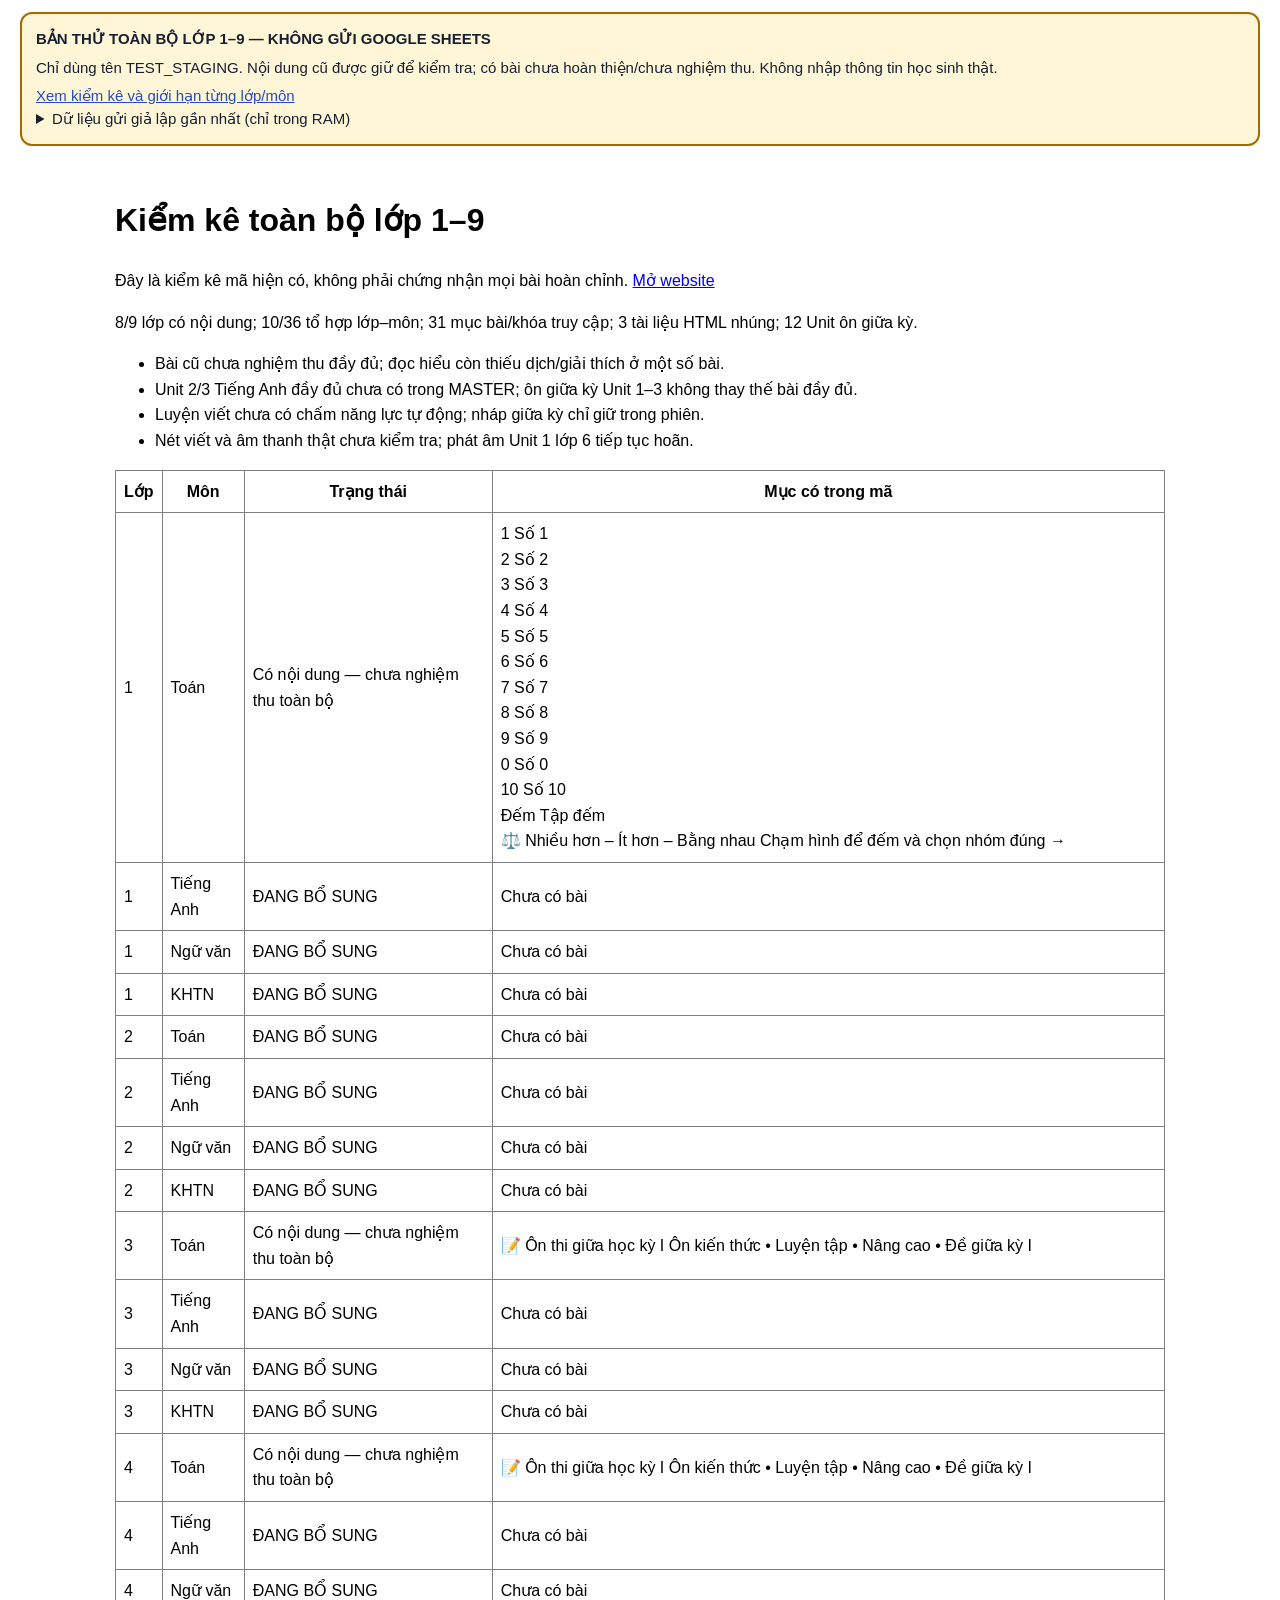
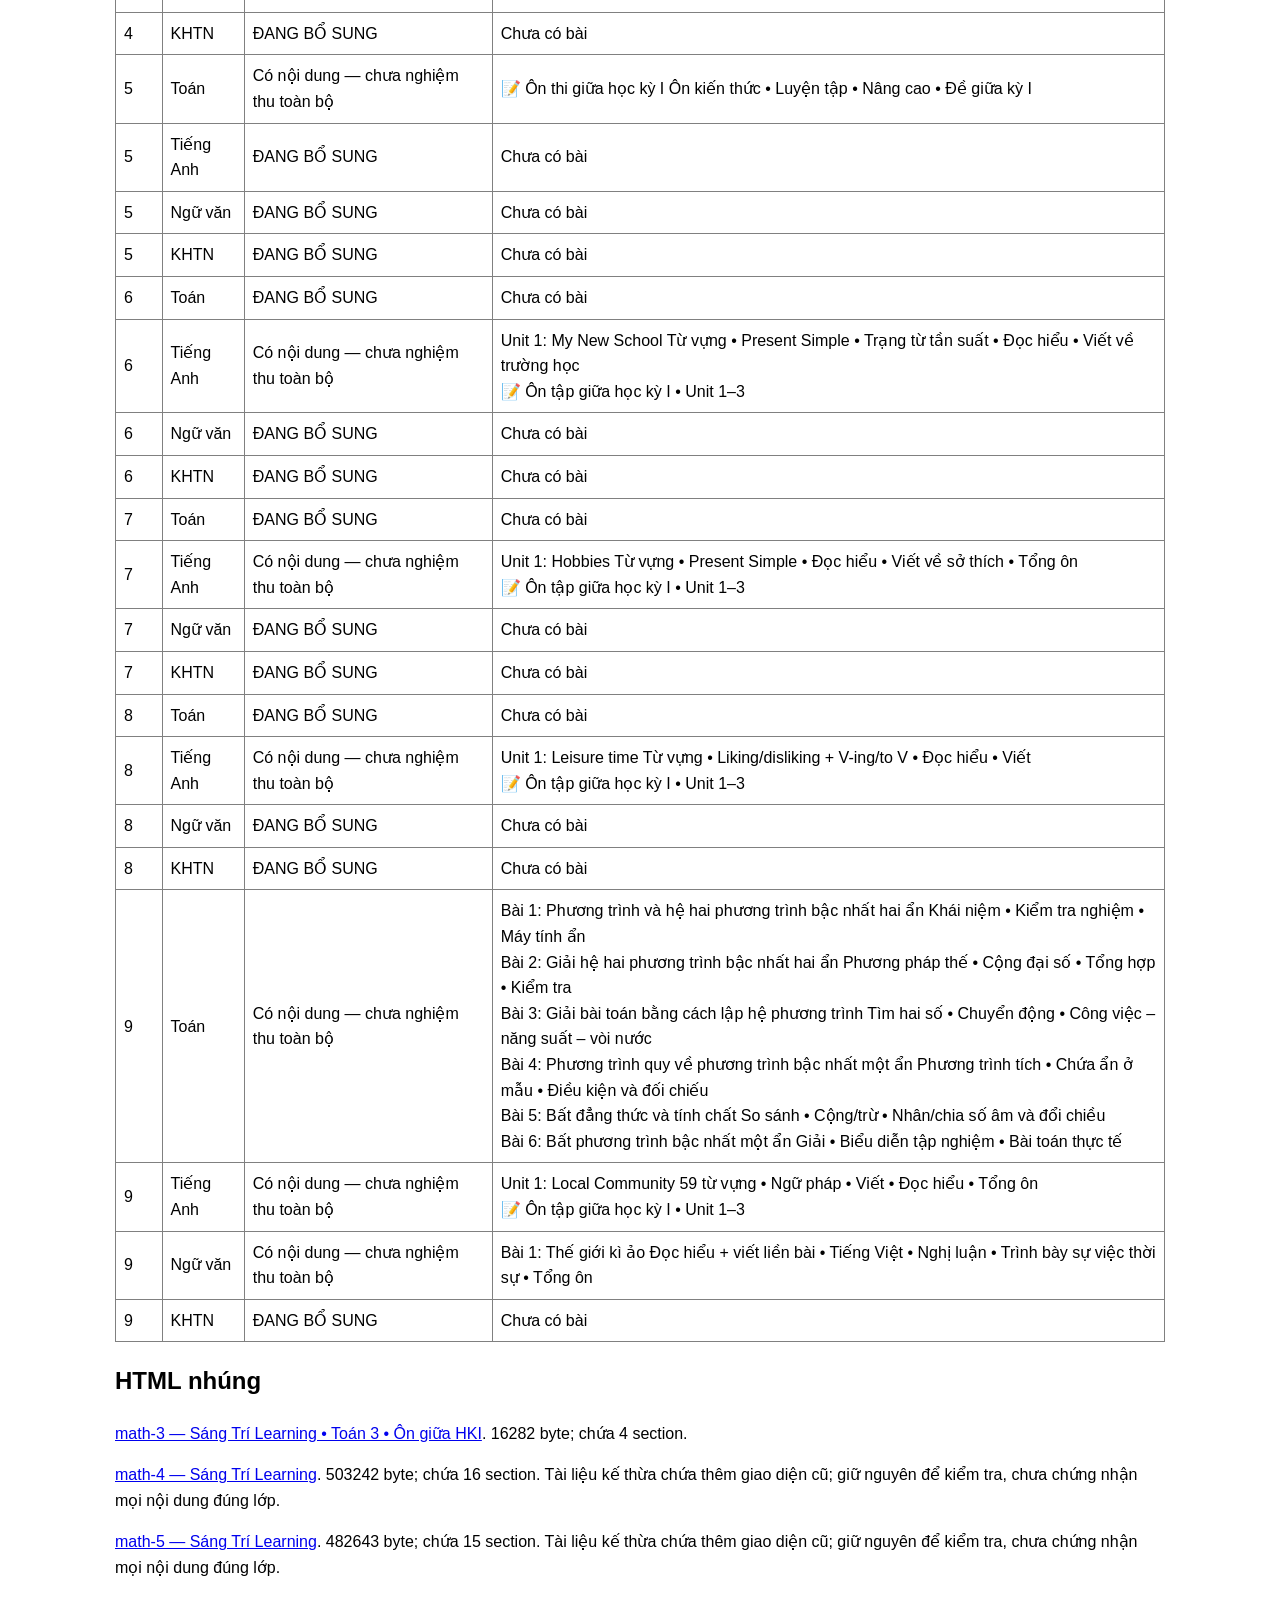
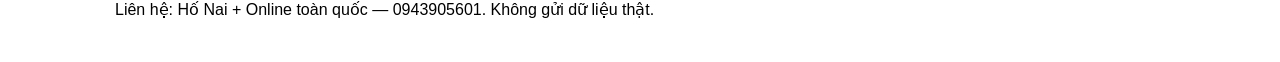
<file: inventory.html>
<!doctype html><html lang="vi"><head><meta http-equiv="Content-Security-Policy" content="default-src 'none'; script-src 'self' 'unsafe-inline'; style-src 'self' 'unsafe-inline'; img-src 'self' data:; font-src 'self'; media-src 'self' data:; connect-src 'none'; frame-src 'none'; worker-src 'none'; object-src 'none'; base-uri 'none'; form-action 'none'"><meta name="robots" content="noindex,nofollow"><meta name="referrer" content="no-referrer"><script src="full-guard.js"></script><link rel="stylesheet" href="full-staging.css"><meta charset="utf-8"><meta name="viewport" content="width=device-width,initial-scale=1"><title>Kiểm kê Sáng Trí Learning</title></head><body><aside id="st-full-banner" role="note"><strong>BẢN THỬ TOÀN BỘ LỚP 1–9 — KHÔNG GỬI GOOGLE SHEETS</strong><p>Chỉ dùng tên TEST_STAGING. Nội dung cũ được giữ để kiểm tra; có bài chưa hoàn thiện/chưa nghiệm thu. Không nhập thông tin học sinh thật.</p><a href="inventory.html">Xem kiểm kê và giới hạn từng lớp/môn</a><details><summary>Dữ liệu gửi giả lập gần nhất (chỉ trong RAM)</summary><pre id="st-full-payload"></pre></details></aside><main style="font:16px/1.6 Arial;max-width:1050px;margin:auto;padding:16px"><h1>Kiểm kê toàn bộ lớp 1–9</h1><p>Đây là kiểm kê mã hiện có, không phải chứng nhận mọi bài hoàn chỉnh. <a href="index.html">Mở website</a></p><p>8/9 lớp có nội dung; 10/36 tổ hợp lớp–môn; 31 mục bài/khóa truy cập; 3 tài liệu HTML nhúng; 12 Unit ôn giữa kỳ.</p><ul><li>Bài cũ chưa nghiệm thu đầy đủ; đọc hiểu còn thiếu dịch/giải thích ở một số bài.</li><li>Unit 2/3 Tiếng Anh đầy đủ chưa có trong MASTER; ôn giữa kỳ Unit 1–3 không thay thế bài đầy đủ.</li><li>Luyện viết chưa có chấm năng lực tự động; nháp giữa kỳ chỉ giữ trong phiên.</li><li>Nét viết và âm thanh thật chưa kiểm tra; phát âm Unit 1 lớp 6 tiếp tục hoãn.</li></ul><table border="1" cellpadding="8" style="border-collapse:collapse;width:100%"><thead><tr><th>Lớp</th><th>Môn</th><th>Trạng thái</th><th>Mục có trong mã</th></tr></thead><tbody><tr><td>1</td><td>Toán</td><td>Có nội dung — chưa nghiệm thu toàn bộ</td><td>1 Số 1<br>2 Số 2<br>3 Số 3<br>4 Số 4<br>5 Số 5<br>6 Số 6<br>7 Số 7<br>8 Số 8<br>9 Số 9<br>0 Số 0<br>10 Số 10<br>Đếm Tập đếm<br>⚖️ Nhiều hơn – Ít hơn – Bằng nhau Chạm hình để đếm và chọn nhóm đúng →</td></tr><tr><td>1</td><td>Tiếng Anh</td><td>ĐANG BỔ SUNG</td><td>Chưa có bài</td></tr><tr><td>1</td><td>Ngữ văn</td><td>ĐANG BỔ SUNG</td><td>Chưa có bài</td></tr><tr><td>1</td><td>KHTN</td><td>ĐANG BỔ SUNG</td><td>Chưa có bài</td></tr><tr><td>2</td><td>Toán</td><td>ĐANG BỔ SUNG</td><td>Chưa có bài</td></tr><tr><td>2</td><td>Tiếng Anh</td><td>ĐANG BỔ SUNG</td><td>Chưa có bài</td></tr><tr><td>2</td><td>Ngữ văn</td><td>ĐANG BỔ SUNG</td><td>Chưa có bài</td></tr><tr><td>2</td><td>KHTN</td><td>ĐANG BỔ SUNG</td><td>Chưa có bài</td></tr><tr><td>3</td><td>Toán</td><td>Có nội dung — chưa nghiệm thu toàn bộ</td><td>📝 Ôn thi giữa học kỳ I Ôn kiến thức • Luyện tập • Nâng cao • Đề giữa kỳ I</td></tr><tr><td>3</td><td>Tiếng Anh</td><td>ĐANG BỔ SUNG</td><td>Chưa có bài</td></tr><tr><td>3</td><td>Ngữ văn</td><td>ĐANG BỔ SUNG</td><td>Chưa có bài</td></tr><tr><td>3</td><td>KHTN</td><td>ĐANG BỔ SUNG</td><td>Chưa có bài</td></tr><tr><td>4</td><td>Toán</td><td>Có nội dung — chưa nghiệm thu toàn bộ</td><td>📝 Ôn thi giữa học kỳ I Ôn kiến thức • Luyện tập • Nâng cao • Đề giữa kỳ I</td></tr><tr><td>4</td><td>Tiếng Anh</td><td>ĐANG BỔ SUNG</td><td>Chưa có bài</td></tr><tr><td>4</td><td>Ngữ văn</td><td>ĐANG BỔ SUNG</td><td>Chưa có bài</td></tr><tr><td>4</td><td>KHTN</td><td>ĐANG BỔ SUNG</td><td>Chưa có bài</td></tr><tr><td>5</td><td>Toán</td><td>Có nội dung — chưa nghiệm thu toàn bộ</td><td>📝 Ôn thi giữa học kỳ I Ôn kiến thức • Luyện tập • Nâng cao • Đề giữa kỳ I</td></tr><tr><td>5</td><td>Tiếng Anh</td><td>ĐANG BỔ SUNG</td><td>Chưa có bài</td></tr><tr><td>5</td><td>Ngữ văn</td><td>ĐANG BỔ SUNG</td><td>Chưa có bài</td></tr><tr><td>5</td><td>KHTN</td><td>ĐANG BỔ SUNG</td><td>Chưa có bài</td></tr><tr><td>6</td><td>Toán</td><td>ĐANG BỔ SUNG</td><td>Chưa có bài</td></tr><tr><td>6</td><td>Tiếng Anh</td><td>Có nội dung — chưa nghiệm thu toàn bộ</td><td>Unit 1: My New School Từ vựng • Present Simple • Trạng từ tần suất • Đọc hiểu • Viết về trường học<br>📝 Ôn tập giữa học kỳ I • Unit 1–3</td></tr><tr><td>6</td><td>Ngữ văn</td><td>ĐANG BỔ SUNG</td><td>Chưa có bài</td></tr><tr><td>6</td><td>KHTN</td><td>ĐANG BỔ SUNG</td><td>Chưa có bài</td></tr><tr><td>7</td><td>Toán</td><td>ĐANG BỔ SUNG</td><td>Chưa có bài</td></tr><tr><td>7</td><td>Tiếng Anh</td><td>Có nội dung — chưa nghiệm thu toàn bộ</td><td>Unit 1: Hobbies Từ vựng • Present Simple • Đọc hiểu • Viết về sở thích • Tổng ôn<br>📝 Ôn tập giữa học kỳ I • Unit 1–3</td></tr><tr><td>7</td><td>Ngữ văn</td><td>ĐANG BỔ SUNG</td><td>Chưa có bài</td></tr><tr><td>7</td><td>KHTN</td><td>ĐANG BỔ SUNG</td><td>Chưa có bài</td></tr><tr><td>8</td><td>Toán</td><td>ĐANG BỔ SUNG</td><td>Chưa có bài</td></tr><tr><td>8</td><td>Tiếng Anh</td><td>Có nội dung — chưa nghiệm thu toàn bộ</td><td>Unit 1: Leisure time Từ vựng • Liking/disliking + V-ing/to V • Đọc hiểu • Viết<br>📝 Ôn tập giữa học kỳ I • Unit 1–3</td></tr><tr><td>8</td><td>Ngữ văn</td><td>ĐANG BỔ SUNG</td><td>Chưa có bài</td></tr><tr><td>8</td><td>KHTN</td><td>ĐANG BỔ SUNG</td><td>Chưa có bài</td></tr><tr><td>9</td><td>Toán</td><td>Có nội dung — chưa nghiệm thu toàn bộ</td><td>Bài 1: Phương trình và hệ hai phương trình bậc nhất hai ẩn Khái niệm • Kiểm tra nghiệm • Máy tính ẩn<br>Bài 2: Giải hệ hai phương trình bậc nhất hai ẩn Phương pháp thế • Cộng đại số • Tổng hợp • Kiểm tra<br>Bài 3: Giải bài toán bằng cách lập hệ phương trình Tìm hai số • Chuyển động • Công việc – năng suất – vòi nước<br>Bài 4: Phương trình quy về phương trình bậc nhất một ẩn Phương trình tích • Chứa ẩn ở mẫu • Điều kiện và đối chiếu<br>Bài 5: Bất đẳng thức và tính chất So sánh • Cộng/trừ • Nhân/chia số âm và đổi chiều<br>Bài 6: Bất phương trình bậc nhất một ẩn Giải • Biểu diễn tập nghiệm • Bài toán thực tế</td></tr><tr><td>9</td><td>Tiếng Anh</td><td>Có nội dung — chưa nghiệm thu toàn bộ</td><td>Unit 1: Local Community 59 từ vựng • Ngữ pháp • Viết • Đọc hiểu • Tổng ôn<br>📝 Ôn tập giữa học kỳ I • Unit 1–3</td></tr><tr><td>9</td><td>Ngữ văn</td><td>Có nội dung — chưa nghiệm thu toàn bộ</td><td>Bài 1: Thế giới kì ảo Đọc hiểu + viết liền bài • Tiếng Việt • Nghị luận • Trình bày sự việc thời sự • Tổng ôn</td></tr><tr><td>9</td><td>KHTN</td><td>ĐANG BỔ SUNG</td><td>Chưa có bài</td></tr></tbody></table><h2>HTML nhúng</h2><p><a href="embedded/math-3.html">math-3 — Sáng Trí Learning • Toán 3 • Ôn giữa HKI</a>. 16282 byte; chứa 4 section. </p><p><a href="embedded/math-4.html">math-4 — Sáng Trí Learning</a>. 503242 byte; chứa 16 section. Tài liệu kế thừa chứa thêm giao diện cũ; giữ nguyên để kiểm tra, chưa chứng nhận mọi nội dung đúng lớp.</p><p><a href="embedded/math-5.html">math-5 — Sáng Trí Learning</a>. 482643 byte; chứa 15 section. Tài liệu kế thừa chứa thêm giao diện cũ; giữ nguyên để kiểm tra, chưa chứng nhận mọi nội dung đúng lớp.</p><p>Liên hệ: Hố Nai + Online toàn quốc — 0943905601. Không gửi dữ liệu thật.</p></main></body></html>
</file>
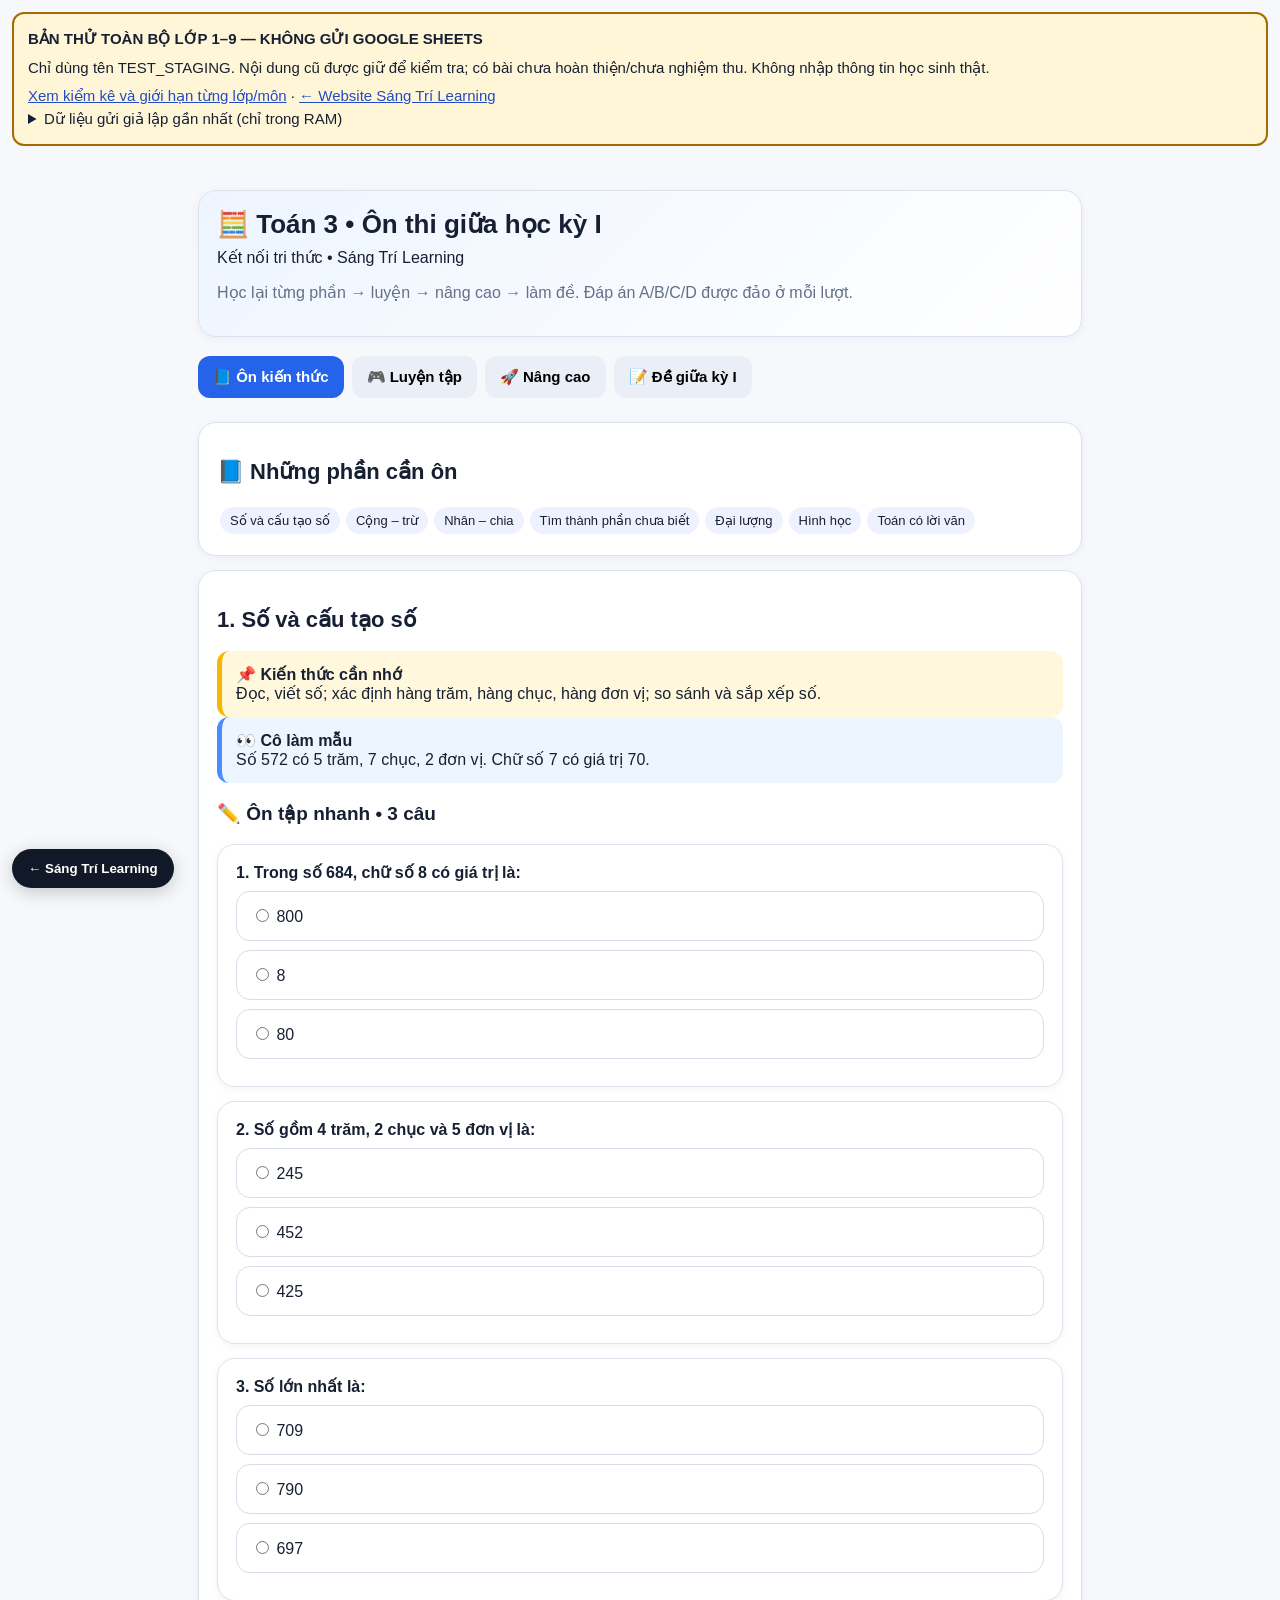
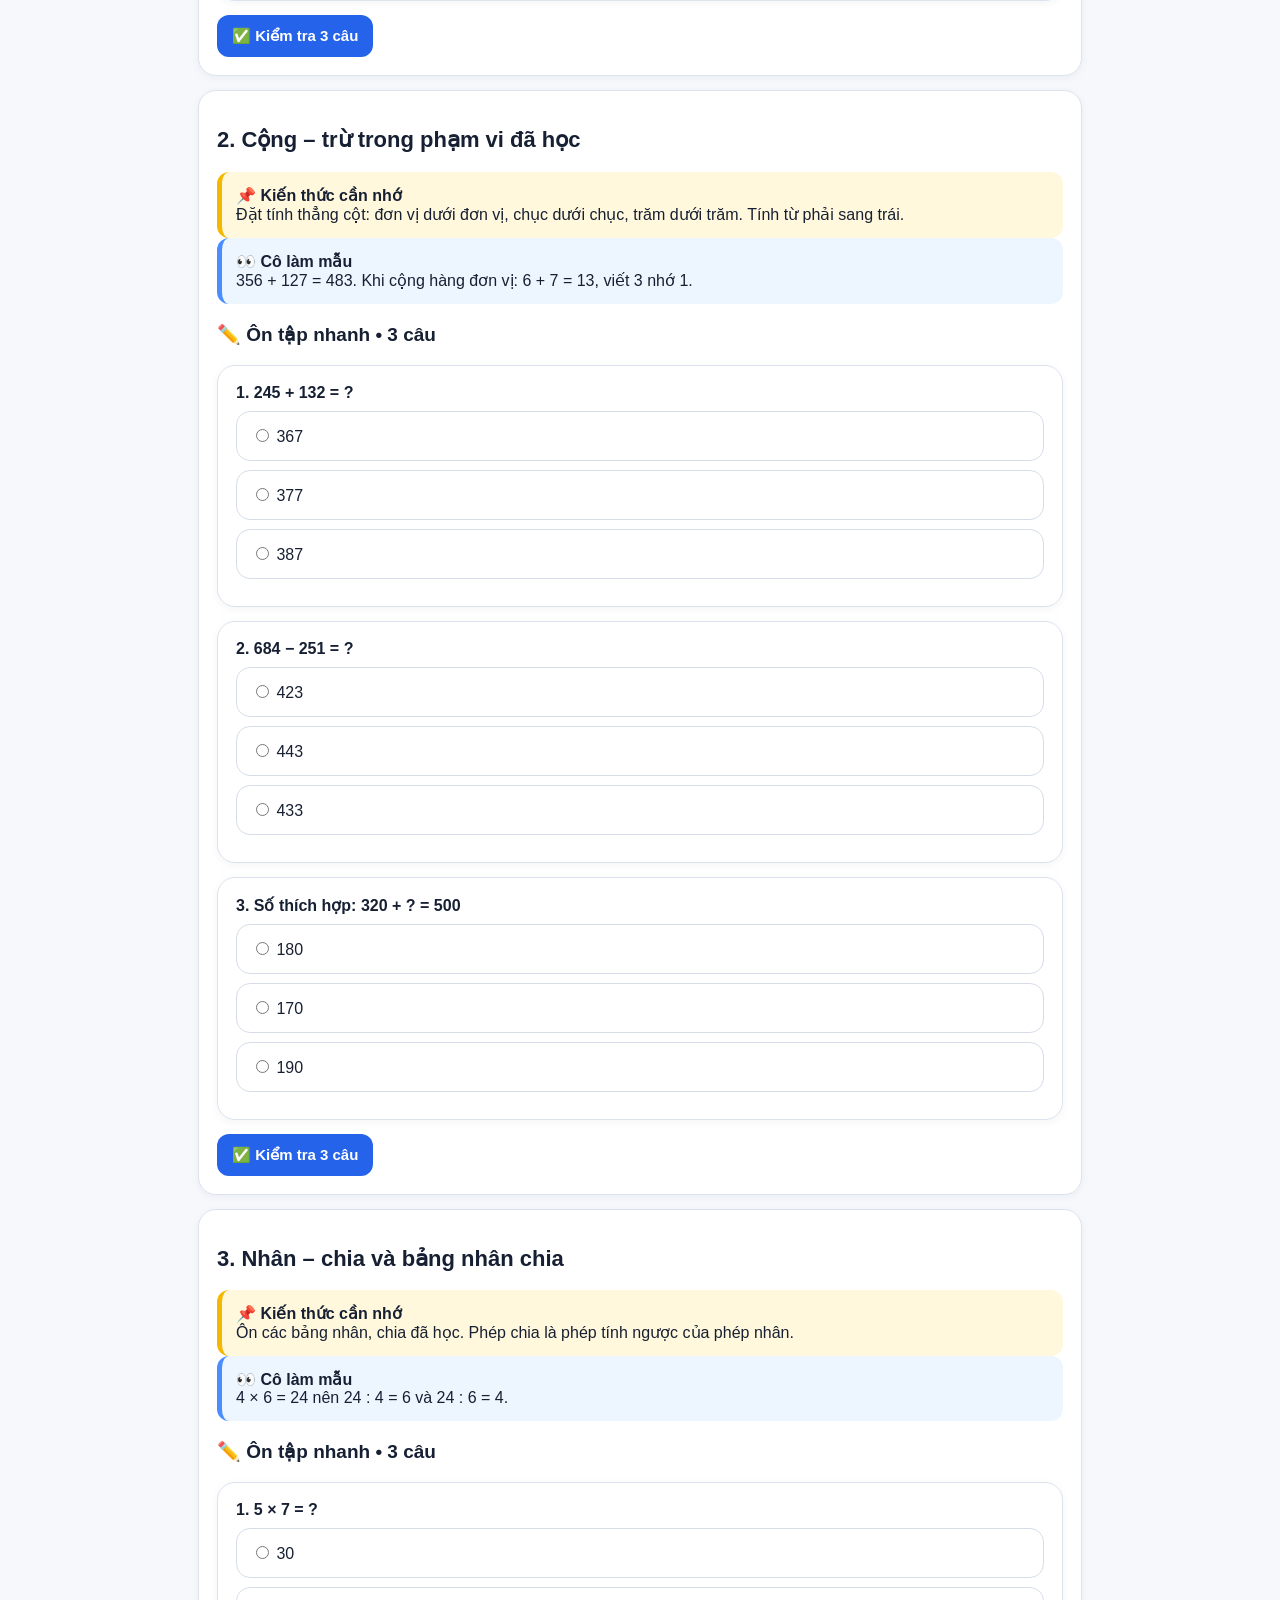
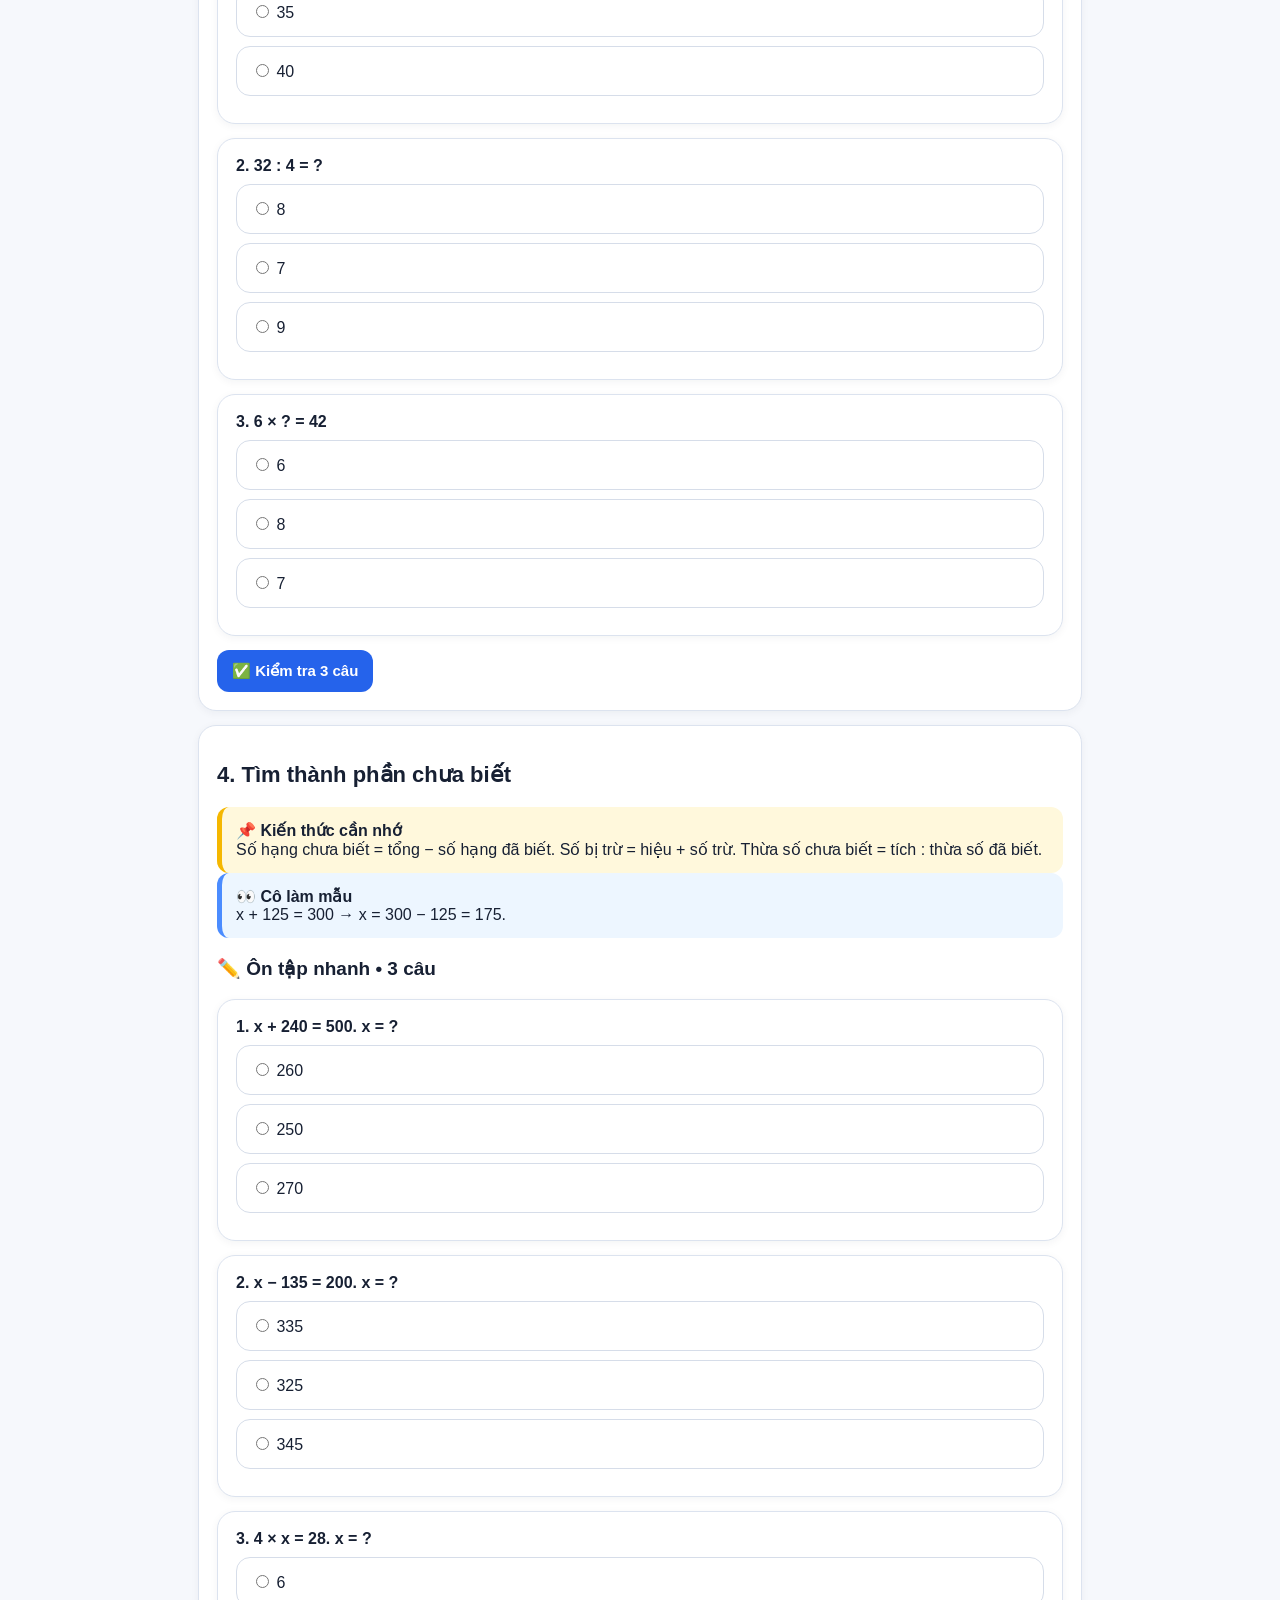
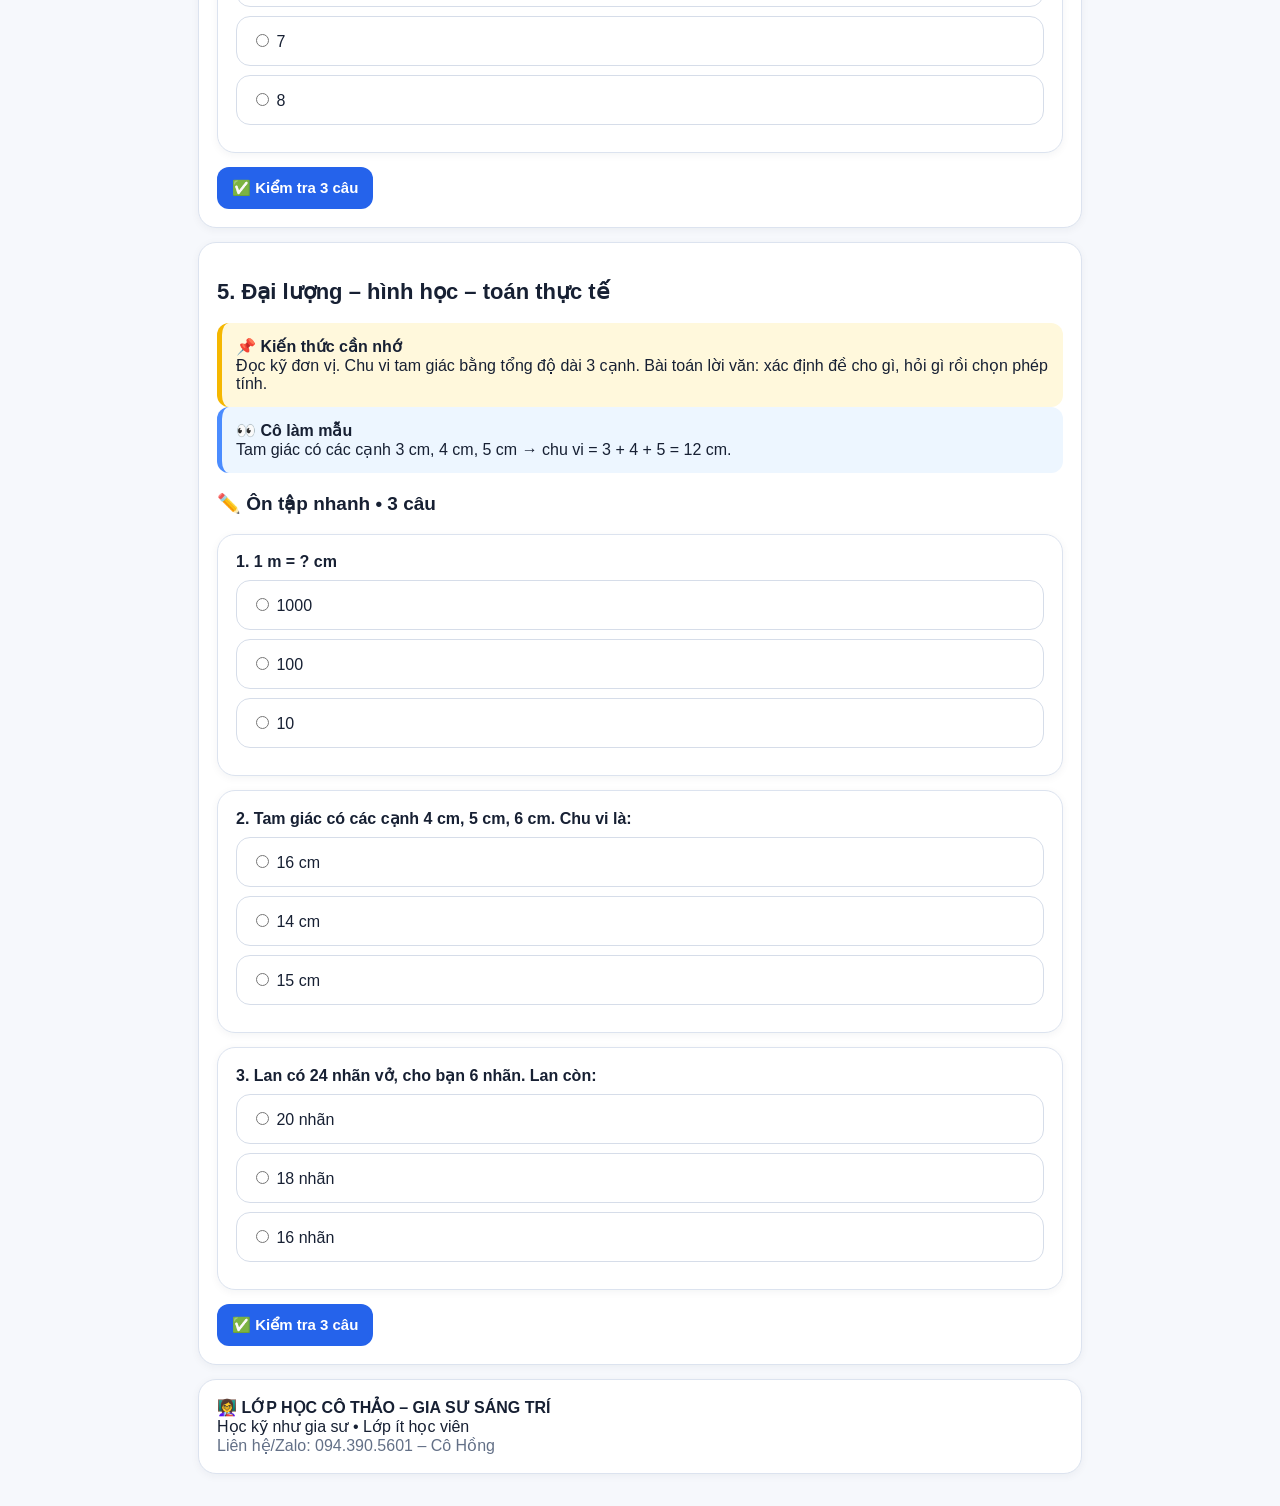
<file: embedded/math-3.html>
<!doctype html><html lang="vi"><head><meta http-equiv="Content-Security-Policy" content="default-src 'none'; script-src 'self' 'unsafe-inline'; style-src 'self' 'unsafe-inline'; img-src 'self' data:; font-src 'self'; media-src 'self' data:; connect-src 'none'; frame-src 'none'; worker-src 'none'; object-src 'none'; base-uri 'none'; form-action 'none'"><meta name="robots" content="noindex,nofollow"><meta name="referrer" content="no-referrer"><script src="../full-guard.js"></script><link rel="stylesheet" href="../full-staging.css"><meta charset="utf-8"><meta name="viewport" content="width=device-width,initial-scale=1"><title>Sáng Trí Learning • Toán 3 • Ôn giữa HKI</title><style>
*{box-sizing:border-box}body{margin:0;font-family:Arial,sans-serif;background:#f6f8fc;color:#172033}.wrap{max-width:920px;margin:auto;padding:18px}.hero,.card,.q,.study{background:white;border:1px solid #dce3ef;border-radius:18px;padding:18px;margin:14px 0;box-shadow:0 2px 8px #15203b0d}.hero{background:linear-gradient(135deg,#eef5ff,#fff)}h1{font-size:26px;margin:0 0 8px}h2{font-size:22px}h3{font-size:19px}.muted{color:#637087}.tabs{display:flex;gap:8px;overflow:auto;padding:5px 0 10px;position:sticky;top:0;background:#f6f8fc;z-index:5}.tab,.btn{border:0;border-radius:12px;padding:12px 15px;font-weight:700;font-size:15px;cursor:pointer}.tab{background:#e9eef7;white-space:nowrap}.tab.on,.primary{background:#2563eb;color:#fff}.mode{display:none}.mode.on{display:block}.remember{background:#fff8dc;border-left:5px solid #f5b700;padding:14px;border-radius:12px}.sample{background:#edf6ff;border-left:5px solid #4b8cff;padding:14px;border-radius:12px}.opt{display:block;border:1px solid #d6dde9;border-radius:14px;padding:14px;margin:9px 0;cursor:pointer}.opt:hover{background:#f5f8ff}.feedback{padding:12px;border-radius:12px;margin-top:10px}.good{background:#e9faef}.bad{background:#fff0f0}.grid{display:grid;grid-template-columns:repeat(2,1fr);gap:12px}.topic{border:1px solid #dce3ef;border-radius:14px;padding:14px}.biginput{width:100%;min-height:90px;border:1px solid #cfd7e5;border-radius:12px;padding:12px;font-size:16px}.textinput{width:100%;border:1px solid #cfd7e5;border-radius:12px;padding:12px;font-size:16px}.result{background:#eef7ff;border:1px solid #bdd9ff;border-radius:14px;padding:16px;margin-top:15px}.submitbox{background:#fff;border:1px solid #dce3ef;border-radius:16px;padding:16px;margin-top:18px}.row{display:grid;grid-template-columns:1fr 1fr;gap:10px}.tag{display:inline-block;background:#eef2ff;border-radius:99px;padding:6px 10px;margin:3px;font-size:13px}.hidden{display:none}@media(max-width:650px){.wrap{padding:10px}.grid,.row{grid-template-columns:1fr}h1{font-size:22px}.q,.card,.study{padding:14px}}
</style></head><body><aside id="st-full-banner" role="note"><strong>BẢN THỬ TOÀN BỘ LỚP 1–9 — KHÔNG GỬI GOOGLE SHEETS</strong><p>Chỉ dùng tên TEST_STAGING. Nội dung cũ được giữ để kiểm tra; có bài chưa hoàn thiện/chưa nghiệm thu. Không nhập thông tin học sinh thật.</p><a href="../inventory.html">Xem kiểm kê và giới hạn từng lớp/môn</a> · <a href="../index.html">← Website Sáng Trí Learning</a><details><summary>Dữ liệu gửi giả lập gần nhất (chỉ trong RAM)</summary><pre id="st-full-payload"></pre></details></aside><div class="wrap"><section class="hero"><h1>🧮 Toán 3 • Ôn thi giữa học kỳ I</h1><div>Kết nối tri thức • Sáng Trí Learning</div><p class="muted">Học lại từng phần → luyện → nâng cao → làm đề. Đáp án A/B/C/D được đảo ở mỗi lượt.</p></section>
<div class="tabs"><button class="tab on" data-id="review">📘 Ôn kiến thức</button><button class="tab" data-id="practice">🎮 Luyện tập</button><button class="tab" data-id="advanced">🚀 Nâng cao</button><button class="tab" data-id="exam">📝 Đề giữa kỳ I</button></div>
<section id="review" class="mode on"><div class="card"><h2>📘 Những phần cần ôn</h2><span class="tag">Số và cấu tạo số</span><span class="tag">Cộng – trừ</span><span class="tag">Nhân – chia</span><span class="tag">Tìm thành phần chưa biết</span><span class="tag">Đại lượng</span><span class="tag">Hình học</span><span class="tag">Toán có lời văn</span></div><div id="reviewBody"></div></section>
<section id="practice" class="mode"><div class="card"><h2>🎮 Luyện tập tổng hợp</h2><p>10 câu trộn các dạng. Mỗi lượt lấy câu khác và đảo đáp án.</p><button class="btn" onclick="buildPractice()">🔀 Lượt khác</button></div><div id="practiceBody"></div></section>
<section id="advanced" class="mode"><div class="card"><h2>🚀 Nâng cao vừa sức</h2><p>Không học vượt chương trình. Tập trung tính nhanh, suy luận và bài toán 2 bước.</p><button class="btn" onclick="buildAdvanced()">🔀 Lượt khác</button></div><div id="advancedBody"></div></section>
<section id="exam" class="mode"><div class="card"><h2>📝 Đề ôn giữa học kỳ I • 10 điểm</h2><div class="grid"><div class="topic"><b>Phần I • Trắc nghiệm</b><br>6 câu • 3 điểm</div><div class="topic"><b>Phần II • Tự luận</b><br>4 câu • 7 điểm</div></div><p class="muted">Bấm “Đề khác” để lấy bộ câu/số liệu khác.</p><button class="btn" onclick="buildExam()">🔀 Đề khác</button></div><div id="examBody"></div></section>
<footer class="card"><b>👩‍🏫 LỚP HỌC CÔ THẢO – GIA SƯ SÁNG TRÍ</b><br>Học kỹ như gia sư • Lớp ít học viên<br><span class="muted">Liên hệ/Zalo: 094.390.5601 – Cô Hồng</span></footer></div>
<script>
const API='https://mock.invalid/staging-only';
const sh=a=>[...a].sort(()=>Math.random()-.5); const esc=s=>String(s).replace(/&/g,'&amp;').replace(/</g,'&lt;').replace(/"/g,'&quot;');
document.querySelectorAll('.tab').forEach(b=>b.onclick=()=>{document.querySelectorAll('.tab').forEach(x=>x.classList.remove('on'));document.querySelectorAll('.mode').forEach(x=>x.classList.remove('on'));b.classList.add('on');document.getElementById(b.dataset.id).classList.add('on')});
const reviewTopics=[
{title:'1. Số và cấu tạo số',remember:'Đọc, viết số; xác định hàng trăm, hàng chục, hàng đơn vị; so sánh và sắp xếp số.',sample:'Số 572 có 5 trăm, 7 chục, 2 đơn vị. Chữ số 7 có giá trị 70.',qs:[['Trong số 684, chữ số 8 có giá trị là:', ['80','8','800'], '80','8 ở hàng chục nên có giá trị 80.'],['Số gồm 4 trăm, 2 chục và 5 đơn vị là:', ['425','452','245'],'425','4 trăm + 2 chục + 5 đơn vị = 425.'],['Số lớn nhất là:', ['709','790','697'],'790','So sánh hàng trăm trước, rồi đến hàng chục.']]},
{title:'2. Cộng – trừ trong phạm vi đã học',remember:'Đặt tính thẳng cột: đơn vị dưới đơn vị, chục dưới chục, trăm dưới trăm. Tính từ phải sang trái.',sample:'356 + 127 = 483. Khi cộng hàng đơn vị: 6 + 7 = 13, viết 3 nhớ 1.',qs:[['245 + 132 = ?', ['377','367','387'],'377','Cộng lần lượt từng hàng được 377.'],['684 − 251 = ?', ['433','443','423'],'433','684 − 251 = 433.'],['Số thích hợp: 320 + ? = 500', ['180','170','190'],'180','Muốn tìm số hạng chưa biết: 500 − 320 = 180.']]},
{title:'3. Nhân – chia và bảng nhân chia',remember:'Ôn các bảng nhân, chia đã học. Phép chia là phép tính ngược của phép nhân.',sample:'4 × 6 = 24 nên 24 : 4 = 6 và 24 : 6 = 4.',qs:[['5 × 7 = ?', ['35','30','40'],'35','5 × 7 = 35.'],['32 : 4 = ?', ['8','7','9'],'8','Vì 4 × 8 = 32.'],['6 × ? = 42', ['7','6','8'],'7','42 : 6 = 7.']]},
{title:'4. Tìm thành phần chưa biết',remember:'Số hạng chưa biết = tổng − số hạng đã biết. Số bị trừ = hiệu + số trừ. Thừa số chưa biết = tích : thừa số đã biết.',sample:'x + 125 = 300 → x = 300 − 125 = 175.',qs:[['x + 240 = 500. x = ?', ['260','250','270'],'260','x = 500 − 240 = 260.'],['x − 135 = 200. x = ?', ['335','325','345'],'335','Số bị trừ = hiệu + số trừ = 200 + 135.'],['4 × x = 28. x = ?', ['7','6','8'],'7','x = 28 : 4 = 7.']]},
{title:'5. Đại lượng – hình học – toán thực tế',remember:'Đọc kỹ đơn vị. Chu vi tam giác bằng tổng độ dài 3 cạnh. Bài toán lời văn: xác định đề cho gì, hỏi gì rồi chọn phép tính.',sample:'Tam giác có các cạnh 3 cm, 4 cm, 5 cm → chu vi = 3 + 4 + 5 = 12 cm.',qs:[['1 m = ? cm', ['100','10','1000'],'100','1 m = 100 cm.'],['Tam giác có các cạnh 4 cm, 5 cm, 6 cm. Chu vi là:', ['15 cm','14 cm','16 cm'],'15 cm','4 + 5 + 6 = 15 cm.'],['Lan có 24 nhãn vở, cho bạn 6 nhãn. Lan còn:', ['18 nhãn','20 nhãn','16 nhãn'],'18 nhãn','24 − 6 = 18.']]}
];
function mcqHTML(q,i,prefix){let opts=sh(q[1]);return `<div class="q"><b>${i+1}. ${q[0]}</b>${opts.map(o=>`<label class="opt"><input type="radio" name="${prefix}${i}" value="${esc(o)}"> ${o}</label>`).join('')}<div id="${prefix}fb${i}"></div></div>`}
function buildReview(){reviewBody.innerHTML=reviewTopics.map((t,ti)=>`<div class="study"><h2>${t.title}</h2><div class="remember"><b>📌 Kiến thức cần nhớ</b><br>${t.remember}</div><div class="sample"><b>👀 Cô làm mẫu</b><br>${t.sample}</div><h3>✏️ Ôn tập nhanh • 3 câu</h3>${t.qs.map((q,i)=>mcqHTML(q,i,'r'+ti+'q')).join('')}<button class="btn primary" onclick="checkReview(${ti})">✅ Kiểm tra 3 câu</button></div>`).join('')}
function checkReview(ti){let t=reviewTopics[ti];t.qs.forEach((q,i)=>{let c=document.querySelector(`input[name="r${ti}q${i}"]:checked`),v=c?c.value:'',ok=v===q[2];document.getElementById(`r${ti}qfb${i}`).innerHTML=`<div class="feedback ${ok?'good':'bad'}"><b>${ok?'✅ Đúng':'❌ Chưa đúng'}</b><br>Đáp án: <b>${q[2]}</b><br>💡 ${q[3]}</div>`})}
const bank=[
['Số liền sau của 599 là:', ['600','598','590'],'600','Số liền sau lớn hơn 1 đơn vị.'],['Số bé nhất trong các số 415, 451, 145 là:', ['145','415','451'],'145','So sánh hàng trăm.'],['375 + 214 = ?', ['589','579','599'],'589','375 + 214 = 589.'],['700 − 268 = ?', ['432','442','422'],'432','700 − 268 = 432.'],['8 × 4 = ?', ['32','28','36'],'32','8 × 4 = 32.'],['36 : 6 = ?', ['6','5','7'],'6','Vì 6 × 6 = 36.'],['x + 185 = 400. x = ?', ['215','225','205'],'215','400 − 185 = 215.'],['5 × x = 40. x = ?', ['8','7','9'],'8','40 : 5 = 8.'],['2 m = ? cm', ['200','20','2000'],'200','1 m = 100 cm.'],['Một tuần có bao nhiêu ngày?', ['7','6','8'],'7','Một tuần có 7 ngày.'],['Tam giác có ba cạnh 5 cm, 5 cm, 4 cm. Chu vi là:', ['14 cm','15 cm','13 cm'],'14 cm','5 + 5 + 4 = 14.'],['Có 35 quả cam xếp đều vào 5 rổ. Mỗi rổ có:', ['7 quả','6 quả','8 quả'],'7 quả','35 : 5 = 7.'],['Mẹ mua 48 quả trứng, đã dùng 19 quả. Còn lại:', ['29 quả','31 quả','27 quả'],'29 quả','48 − 19 = 29.'],['4 hộp, mỗi hộp 6 bút. Có tất cả:', ['24 bút','20 bút','26 bút'],'24 bút','4 × 6 = 24.']];
let practiceCurrent=[];function buildPractice(){practiceCurrent=sh(bank).slice(0,10);practiceBody.innerHTML=practiceCurrent.map((q,i)=>mcqHTML(q,i,'p')).join('')+submitBox('practice','📤 Nộp kết quả luyện tập')}
const advBank=[
['Tính nhanh: 125 + 75 + 200 = ?', ['400','390','410'],'400','125 + 75 = 200; 200 + 200 = 400.'],['Tìm x: x + 168 = 500', ['332','342','322'],'332','x = 500 − 168 = 332.'],['Có 6 túi, mỗi túi 4 viên bi. Cho bạn 7 viên. Còn lại bao nhiêu viên?', ['17','24','19'],'17','6 × 4 = 24; 24 − 7 = 17.'],['Một đoạn dây dài 1 m, cắt đi 35 cm. Còn lại:', ['65 cm','75 cm','55 cm'],'65 cm','1 m = 100 cm; 100 − 35 = 65 cm.'],['Ba số liên tiếp có số giữa là 249. Số lớn nhất là:', ['250','248','251'],'250','Ba số là 248, 249, 250.'],['Một tam giác có hai cạnh 6 cm và 7 cm, cạnh còn lại 5 cm. Chu vi là:', ['18 cm','17 cm','19 cm'],'18 cm','6 + 7 + 5 = 18 cm.'],['Số nào khi nhân với 4 rồi cộng 3 được 31?', ['7','6','8'],'7','31 − 3 = 28; 28 : 4 = 7.'],['Có 40 học sinh xếp thành 5 hàng đều nhau. Sau đó mỗi hàng thêm 1 bạn. Có tất cả:', ['45 bạn','41 bạn','50 bạn'],'45 bạn','Mỗi hàng 8 bạn; thêm 1 thành 9; 9 × 5 = 45.']];
let advancedCurrent=[];function buildAdvanced(){advancedCurrent=sh(advBank).slice(0,6);advancedBody.innerHTML=advancedCurrent.map((q,i)=>mcqHTML(q,i,'a')).join('')+submitBox('advanced','📤 Nộp kết quả nâng cao')}
const examMcq=[...bank,...advBank.slice(0,4)];
const writtenBank=[
{q:'Đặt tính rồi tính: 467 + 325',ans:'792',why:'467 + 325 = 792.'},{q:'Đặt tính rồi tính: 803 − 276',ans:'527',why:'803 − 276 = 527.'},{q:'Tìm x: x + 246 = 600',ans:'354',why:'x = 600 − 246 = 354.'},{q:'Tìm x: 6 × x = 42',ans:'7',why:'x = 42 : 6 = 7.'},
{q:'Một cửa hàng có 45 kg gạo, đã bán 18 kg. Hỏi cửa hàng còn lại bao nhiêu ki-lô-gam gạo?',ans:'27',why:'Bài giải: 45 − 18 = 27 (kg). Đáp số: 27 kg.'},{q:'Có 5 hộp bánh, mỗi hộp 6 cái bánh. Đã ăn 8 cái. Hỏi còn lại bao nhiêu cái bánh?',ans:'22',why:'Có tất cả: 5 × 6 = 30 (cái). Còn lại: 30 − 8 = 22 (cái).'},
{q:'Một tam giác có các cạnh 7 cm, 8 cm và 5 cm. Tính chu vi tam giác.',ans:'20',why:'Chu vi = 7 + 8 + 5 = 20 cm.'},{q:'Một sợi dây dài 1 m. Người ta cắt đi 28 cm. Hỏi còn lại bao nhiêu xăng-ti-mét?',ans:'72',why:'1 m = 100 cm. Còn lại: 100 − 28 = 72 cm.'}];
let examM=[],examW=[];function buildExam(){examM=sh(examMcq).slice(0,6);examW=sh(writtenBank).slice(0,4);examBody.innerHTML=`<h2>Phần I • Trắc nghiệm (3 điểm)</h2>${examM.map((q,i)=>mcqHTML(q,i,'e')).join('')}<h2>Phần II • Tự luận (7 điểm)</h2>${examW.map((q,i)=>`<div class="q"><b>Câu ${i+7}. ${q.q}</b><textarea class="biginput" id="ew${i}" placeholder="Em trình bày phép tính/bài giải ở đây"></textarea><div id="ewfb${i}"></div></div>`).join('')}${submitBox('exam','📤 Nộp bài')}`}
function submitBox(type,label){return `<div class="submitbox"><h3>📮 ${label}</h3><div class="row"><input class="textinput" id="${type}Name" placeholder="Họ và tên học sinh"><input class="textinput" id="${type}Class" placeholder="Lớp / cơ sở, ví dụ: Lớp 3 • Hố Nai"></div><br><button class="btn primary" onclick="submitMode('${type}')">${label}</button><div id="${type}Result"></div></div>`}
function norm(s){return String(s||'').toLowerCase().replace(/,/g,'.').replace(/[^0-9a-zà-ỹ.]/gi,'').trim()}
async function submitMode(type){let name=document.getElementById(type+'Name').value.trim();if(!name){alert('Em hãy nhập họ và tên.');return}let cls=document.getElementById(type+'Class').value.trim();let items=type==='practice'?practiceCurrent:type==='advanced'?advancedCurrent:examM;let prefix=type==='practice'?'p':type==='advanced'?'a':'e',score=0,total=items.length,wrong=[],answers=[];items.forEach((q,i)=>{let c=document.querySelector(`input[name="${prefix}${i}"]:checked`),v=c?c.value:'',ok=v===q[2];if(ok)score++;else wrong.push(i+1);answers.push({question:q[0],chosen:v||'Chưa chọn',correctAnswer:q[2],isCorrect:ok});document.getElementById(`${prefix}fb${i}`).innerHTML=`<div class="feedback ${ok?'good':'bad'}"><b>${ok?'✅ Đúng':'❌ Chưa đúng'}</b><br>Em chọn: ${v||'Chưa chọn'}<br>Đáp án: <b>${q[2]}</b><br>💡 ${q[3]}</div>`});if(type==='exam'){examW.forEach((q,i)=>{let v=document.getElementById('ew'+i).value.trim(),ok=norm(v).includes(norm(q.ans));if(ok)score++;else wrong.push(i+7);total++;answers.push({question:q.q,chosen:v||'Chưa làm',correctAnswer:q.ans,isCorrect:ok});document.getElementById('ewfb'+i).innerHTML=`<div class="feedback ${ok?'good':'bad'}"><b>${ok?'✅ Đúng':'❌ Chưa đúng'}</b><br>Đáp số: <b>${q.ans}</b><br>💡 ${q.why}</div>`})}let pct=Math.round(score/total*100);document.getElementById(type+'Result').innerHTML=`<div class="result"><b>📊 ${name}: ${score}/${total} câu đúng (${pct}%)</b><br>${wrong.length?'Cần xem lại câu: '+wrong.join(', '):'🌟 Hoàn thành rất tốt!'}</div>`;let payload={studentName:name,grade:'3',className:cls,subject:'Toán',lesson:'Ôn thi giữa học kỳ I',mode:type==='practice'?'Luyện tập':type==='advanced'?'Nâng cao':'Đề giữa kỳ I',score,total,wrongQuestions:wrong.join(', '),attempts:1,answers};try{await fetch(API,{method:'POST',mode:'no-cors',headers:{'Content-Type':'text/plain;charset=utf-8'},body:JSON.stringify(payload)});document.getElementById(type+'Result').innerHTML+='<p>✓ Đã gửi kết quả vào hệ thống giáo viên.</p>'}catch(e){document.getElementById(type+'Result').innerHTML+='<p>⚠ Không gửi được kết quả.</p>'}}
buildReview();buildPractice();buildAdvanced();buildExam();
</script><button onclick="location.href='../index.html'" style="position:fixed;z-index:99999;left:12px;bottom:12px;border:0;border-radius:999px;padding:12px 16px;background:#111827;color:white;font-weight:700;box-shadow:0 4px 18px #0003">← Sáng Trí Learning</button></body></html>
</file>
<file: full-staging.css>
#st-full-banner{font:15px/1.5 Arial;background:#fff6d8;color:#172033;border:2px solid #a66b00;padding:14px;margin:12px;border-radius:12px}#st-full-banner p{margin:6px 0}#st-full-banner a{color:#234bc4}#st-full-payload{white-space:pre-wrap;overflow-wrap:anywhere;max-height:200px;overflow:auto}
</file>
